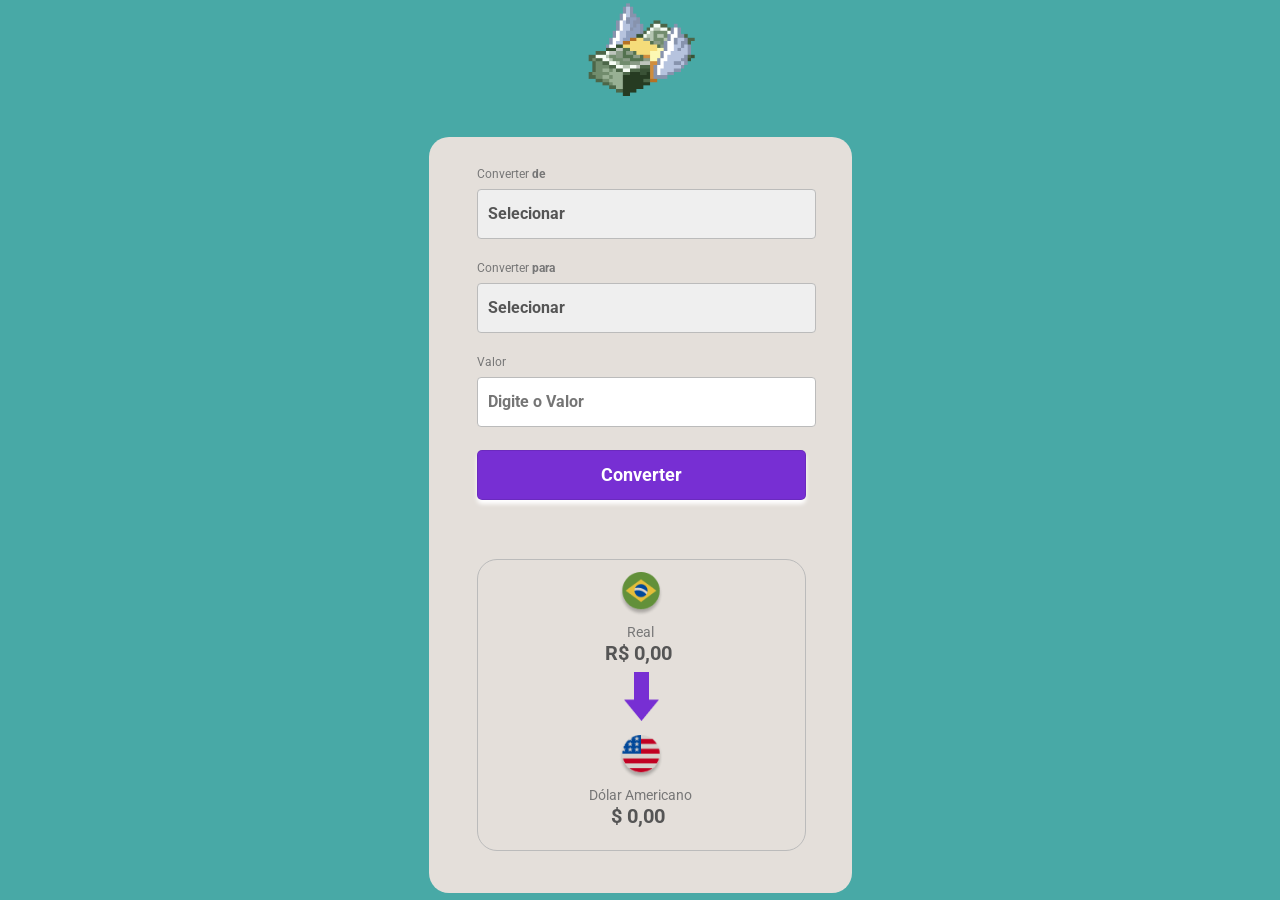
<file: index.html>
<!DOCTYPE html>
<html lang="pr-br">

<head>
    <meta charset="UTF-8">
    <meta name="viewport" content="width=device-width, initial-scale=1.0">
    <link rel="preconnect" href="https://fonts.googleapis.com">
    <link rel="preconnect" href="https://fonts.gstatic.com" crossorigin>
    <link
        href="https://fonts.googleapis.com/css2?family=Roboto:ital,wght@0,100;0,300;0,400;0,500;0,700;0,900;1,100;1,300;1,400;1,500;1,700;1,900&display=swap"
        rel="stylesheet">
    <link rel="icon" href="./assets/logo.gif">
    <link rel="stylesheet" href="./style.css">
    <title>Conversor de moedas</title>
</head>

<body>

    <img src="./assets/img-logo.gif" alt="img-logo" class="logo-img">

    <main>

        <p class="title-select">Converter <b>de</b></p>
        <select class="inputs convert-from">
            <option> Selecionar</option>
            <option value="real"> R$ Real brasileiro</option>
            <option value="dolar"> US$ Dólar Americano</option>
            <option value="euro"> € Euro</option>
            <option value="libra">£ Libra</option>
            <option value="bitcoin"> ₿ Bitcoin</option>
            <option value="yen">¥ Yen</option>
        </select>

        <p class="title-select">Converter <b>para</b></p>
        <select class="inputs convert-to">
            <option>Selecionar</option>
            <option value="real">R$ Real brasileiro</option>
            <option value="dolar">US$ Dólar Americano</option>
            <option value="euro">€ Euro</option>
            <option value="libra">£ Libra</option>
            <option value="bitcoin">₿ Bitcoin</option>
            <option value="yen">¥ Yen</option>
        </select>

        <p class="title-select">Valor</p>
        <input placeholder="Digite o Valor" class="inputs input-value">
        <br>
        <button class="button-convert">Converter</button>

        <section>

            <div class="convert">
                <img src="./assets/real.png" class="bra img-currency">
                <figure class="name-currency" id="name-moeda">Real</figure>
                <p class="value-currency" id="real">R$ 0,00</p>
                <img src="./assets/seta.png" alt="img-seta" class="seta">
                <br>
                <img src="./assets/dolar.png" alt="img-eua " class="eua img-currency" id="currency">
                <figure class="name-currency" id="usa">Dólar Americano</figure>
                <p class="value-currency" id="dolar">$ 0,00</p>
            </div>

        </section>

    </main>

</body>

<script src="./document.js"></script>

</html>
</file>
<file: style.css>
* {
    margin: 0;
    padding: 0;
    box-sizing: content-box;
    font-family: "Roboto", sans-serif;
    outline: none;
}

body {
    background-color: #48A9A6;
}

.logo-img {
    width: 150px;
    margin: auto;
    display: block;
}

main {
    width: 375px;
    height: 725px;
    margin: auto;
    padding: 8px 24px 23px;
    border-radius: 20px;
    background-color: #E4DFDA;
}

.title-select {
    width: 80px;
    height: 18px;
    font-weight: 400;
    font-size: 12px;
    line-height: 18px;
    color: #777777;
    margin: 20px 271px 6px 24px;
}

span {
    font-weight: 700;
    font-size: 12px;
    line-height: 18px;
}

.inputs {
    width: 327px;
    height: 48px;
    margin-left: 24px;
    border: 1px solid;
    border-radius: 4px;
    border-color: rgba(187, 187, 187, 1);
    font-weight: 700;
    font-size: 16px;
    line-height: 18px;
    color: #555555;
    appearance: none;
    padding: 0 0 0 10px;
}

button {
    width: 327px;
    height: 48px;
    margin: 23px 24px;
    border: 1px solid rgba(0, 0, 0, 0.1);
    box-shadow: 0 4px 4px 0;
    border-radius: 5px;
    background-color: #772FD3;
    font-weight: 700;
    font-size: 18px;
    color: rgba(255, 255, 255, 1);
    cursor: pointer;

}

button:hover {
    opacity: 0.8;
}

button:active {
    opacity: 0.6;
}

section {
    Width: 327px;
    height: 290px;
    border-radius: 20px;
    margin: 36px 24px 23px;
    border: 1px solid rgba(187, 187, 187, 1);
    text-align: center;
}

.convert {
    text-align: center;
    padding: 12px 100px 13px;
}

.img-currency {
    width: 44px;
    height: 44px;
    mix-blend-mode: multiply;


}

.seta {
    margin-top: 10px;
    margin-bottom: 10px;
    width: 35px;
    height: 49.94px;
}

.usa {
    width: 125px
}

.name-currency {
    width: 125px;
    height: 18px;
    font-weight: 400;
    font-size: 14px;
    line-height: 18px;
    margin: 3px 0;
    color: #777777;
}

.value-currency {
    width: 121px;
    height: 18px;
    font-weight: 700;
    font-size: 20px;
    line-height: 18px;
    color: #555555;
}

@media screen and (max-width: 990px) {




    .logo-img {
        width: 100px;
        height: auto;
        margin: auto;
        display: block;



    }

    main {
        width: 81%;
        height: 100%;
        margin: auto;
        height: auto;
    }

    .inputs {
        width: 264px;
    }

    button {
        width: 264px;
    }

    section {
        margin: auto;
        border: none;
    }

}
</file>
